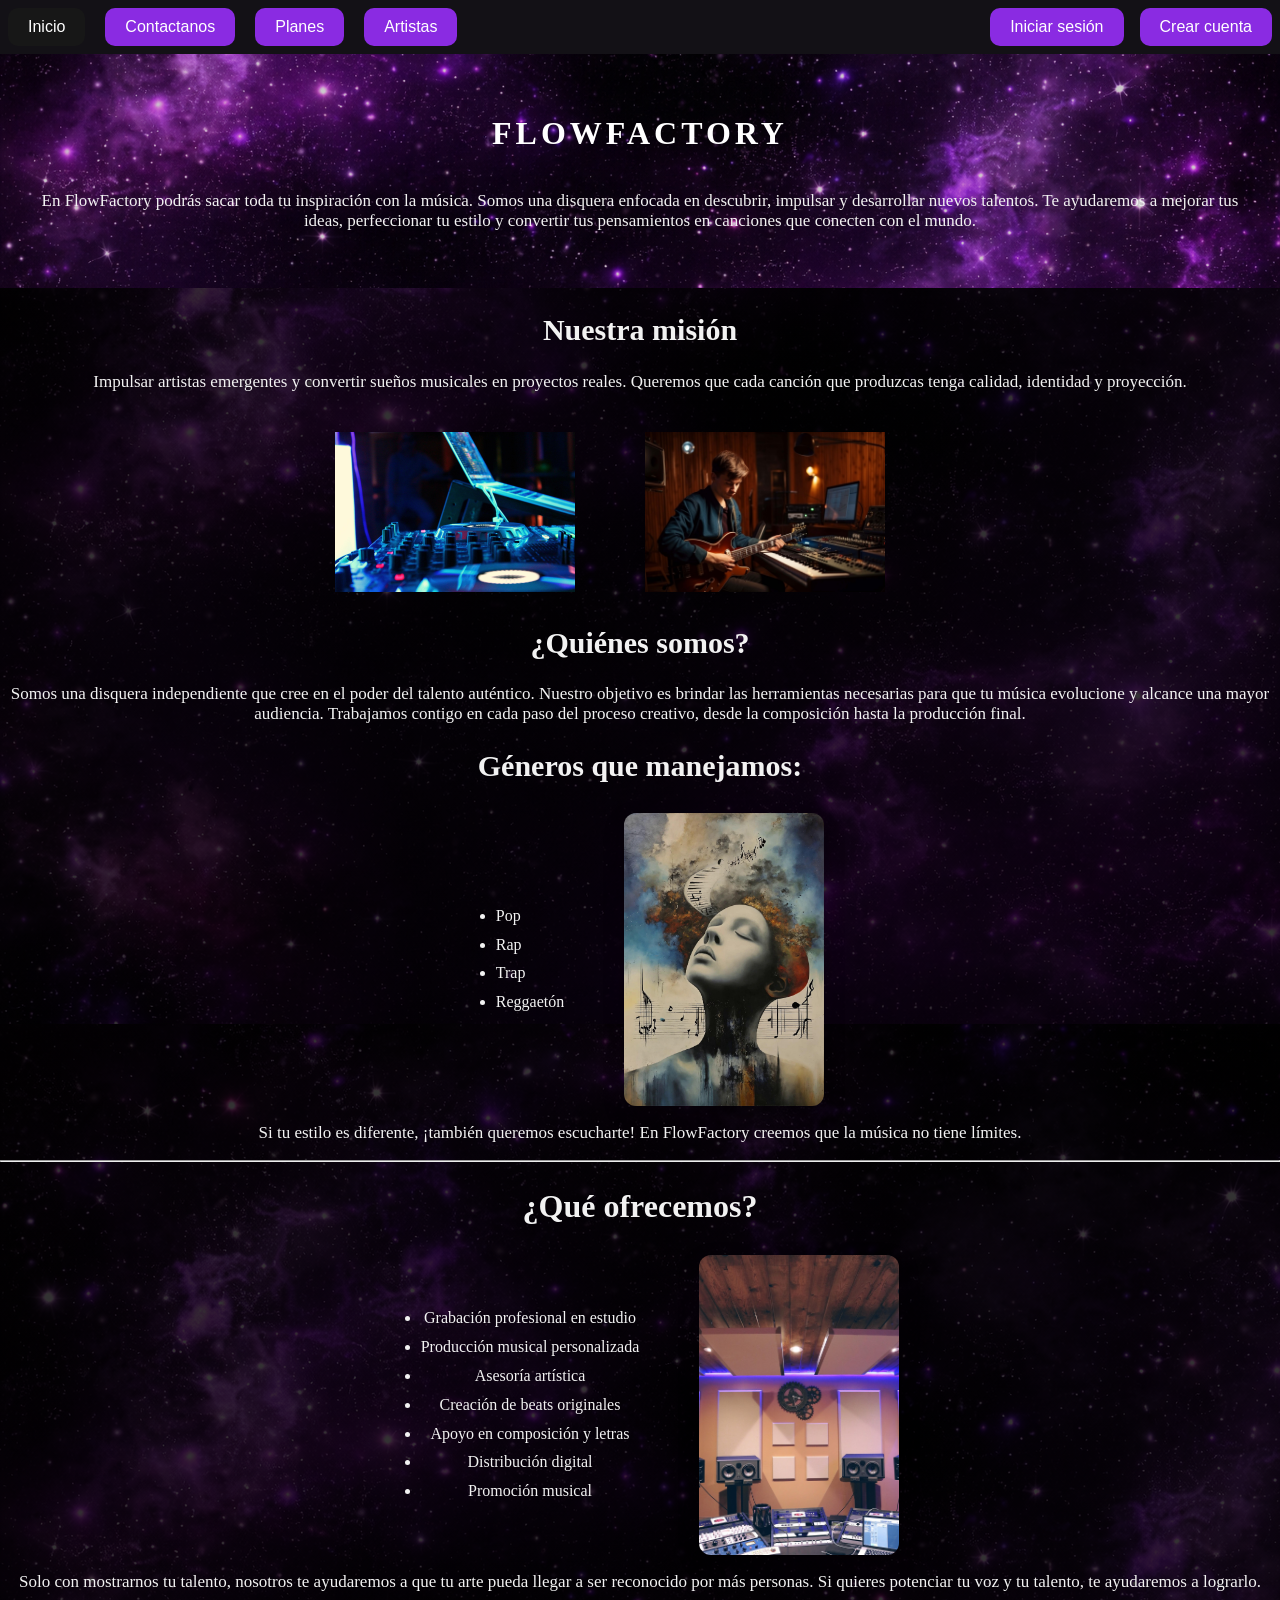
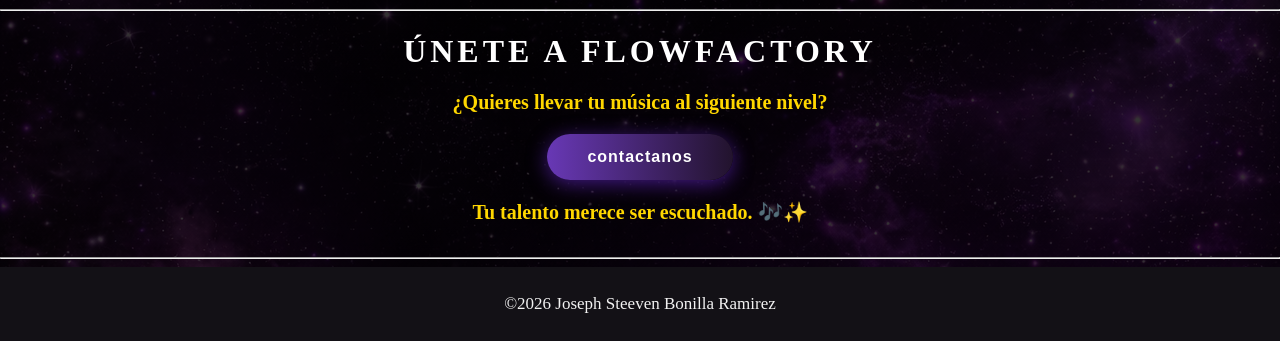
<file: index.html>
<!DOCTYPE html>
<html>
    <!-- Etiqueta raíz del documento HTML -->
<html lang="es">

<head>
    <!-- Metadatos del documento -->
    <meta charset="UTF-8"> <!-- Codificación de caracteres en español -->
    <meta name="viewport" content="width=device-width, initial-scale=1.0"> <!-- Adaptar a móviles -->
    <link rel="stylesheet" href="css/estilo.css">
    <title>Inicio</title> <!-- Título que aparece en la pestaña del navegador -->
</head>

<body>
<div class="nav"> 
    <button type="button" class="btn-interfaz-active" onclick="window.location.href='index.html'">
        Inicio
    </button>
    <button type="button" class="btn-interfaz" onclick="window.location.href='contactanos.html'">
        Contactanos
    </button>
    <button type="button" class="btn-interfaz" onclick="window.location.href='planes.html'">
        Planes
    </button>
    <button type="button" class="btn-interfaz" onclick="window.location.href='artistas.html'">
        Artistas
    </button>
    <div class="register">
    <button type="button" class="btn-register" onclick="window.location.href='iniciarsecion.html'">
        iniciar secion
    </button>
    <button type="button" class="btn-register" onclick="window.location.href='crearcuenta.html'">
        crear cuenta
    </button>
    <span id="bienvenida"></span>
    <button onclick="cerrarSesion()" class="btn-register">Cerrar sesión</button>
    </div>
</div>

<header>
    <h1>FlowFactory</h1>
    <!-- Párrafo de texto -->
    <p>
    En FlowFactory podrás sacar toda tu inspiración con la música. Somos una disquera enfocada en descubrir, impulsar y 
    desarrollar nuevos talentos. Te ayudaremos a mejorar tus ideas,
    perfeccionar tu estilo y convertir tus pensamientos en canciones que conecten con el mundo.
    </p>
</header>

<h2>
        <center>
        Nuestra misión
        </center>
    </h2>
    
        <center>
        <p>
        Impulsar artistas emergentes y convertir sueños musicales en proyectos reales.
        Queremos que cada canción que produzcas tenga calidad, identidad y proyección.
        </p>
        </center>
    
    <br>

<div class="fotos">

    <div class="fotos-item">
    <img src="img/disq.jpg" alt="disquera" >
    </div>

    <div class="fotos-item">
    <img src="img/foto.jpg" alt="disquera" >
    </div>
</div>


<h2>¿Quiénes somos?</h2>
<p>
    Somos una disquera independiente que cree en el poder del talento auténtico. Nuestro objetivo es brindar
    las herramientas necesarias para que tu música evolucione y alcance una mayor audiencia.
    Trabajamos contigo en cada paso del proceso creativo, desde la composición hasta la producción final.
</p>

<h2>Géneros que manejamos:</h2>
<div class="generos">
    <ul>
        <li>Pop</li>
        <li>Rap</li>
        <li>Trap</li>
        <li>Reggaetón</li>
    </ul>
    <img src="img/lista1.jpg">
</div>


<p>
Si tu estilo es diferente, ¡también queremos escucharte! En FlowFactory creemos que la música no tiene límites.
</p>
<hr>
<h2 class="titulo-ofrecemos">¿Qué ofrecemos?</h2>
    </div>
<div class="ofrecemos">
<center>
<ul>
<li>Grabación profesional en estudio</li>
<li>Producción musical personalizada</li>
<li>Asesoría artística</li>
<li>Creación de beats originales</li>
<li>Apoyo en composición y letras</li>
<li>Distribución digital</li>
<li>Promoción musical</li>
</ul>
</center>
<img src="img/micro.jpeg">

</div>


<center>
    <p>
        Solo con mostrarnos tu talento, nosotros te ayudaremos a que tu arte pueda llegar a ser 
        reconocido por más personas. Si quieres potenciar tu voz y tu talento, te ayudaremos a lograrlo.
    </p>
</center>
    <hr>


    <!-- Enlace a otra página -->
    <center>
        <h1>Únete a FlowFactory</h1>
            <h3>¿Quieres llevar tu música al siguiente nivel?</h3>
            
            <div class="contactanos">
            <button type="button" class="btn-contactanos" onclick="window.location.href='contactanos.html'">
            contactanos
            </button>
            </div>
            
            
    
                <h5>Tu talento merece ser escuchado. 🎶✨</h5>
    </center>




<script src="js/session.js"></script>
<hr>
<!-- Pie de página -->
    <footer>
        <p>©2026   Joseph Steeven Bonilla Ramirez</p>
    </footer>

    </body>
    </html>
</file>
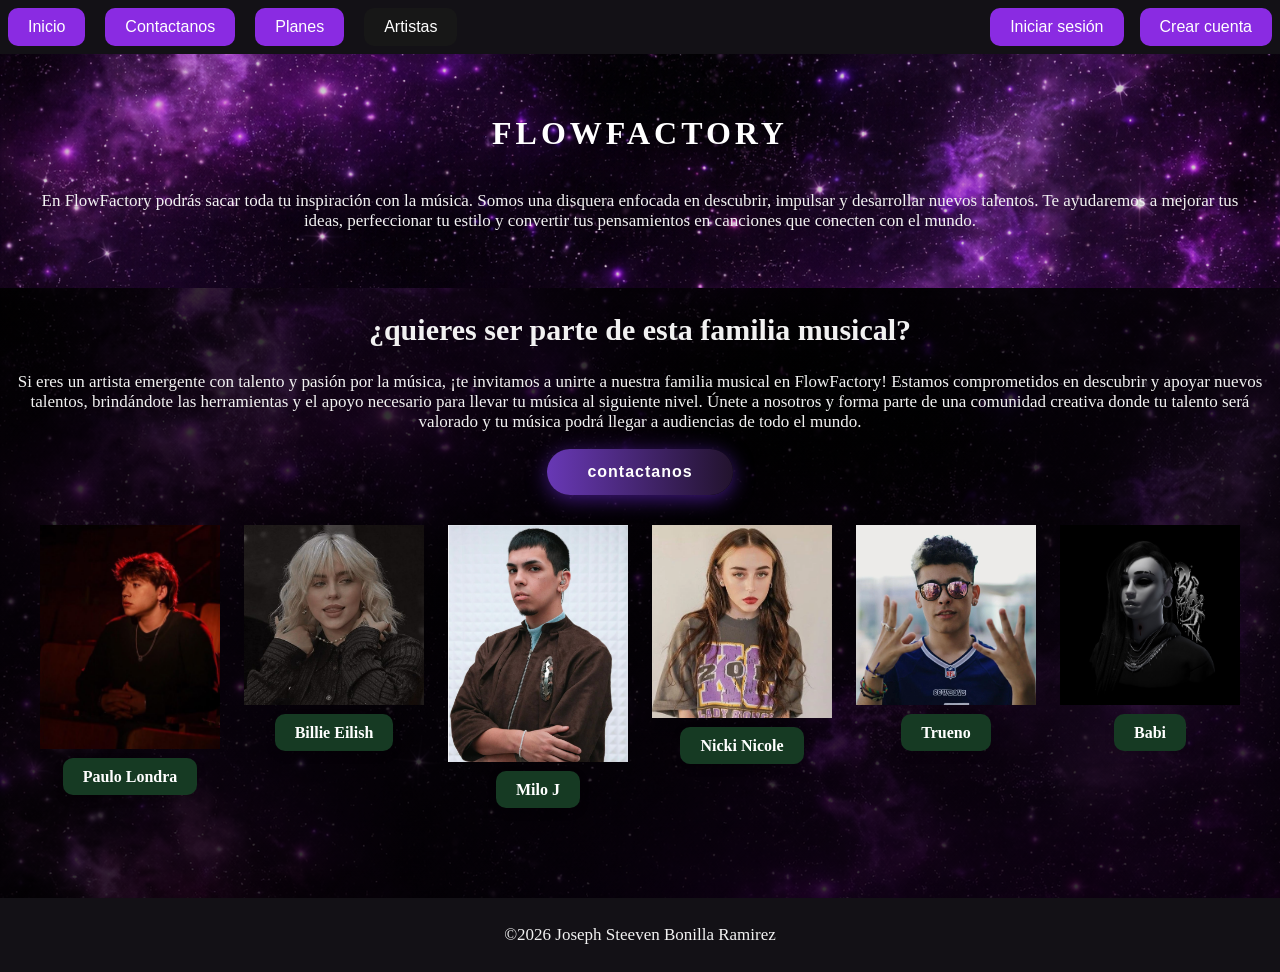
<file: artistas.html>
<!DOCTYPE html>
<!-- Etiqueta raíz del documento HTML -->
<html lang="es">

<head>
    <!-- Metadatos del documento -->
    <meta charset="UTF-8"> <!-- Codificación de caracteres en español -->
    <meta name="viewport" content="width=device-width, initial-scale=1.0"> <!-- Adaptar a móviles -->
    <link rel="stylesheet" href="css/estilo.css">
    <title>Artistas</title> <!-- Título que aparece en la pestaña del navegador -->
</head>

<body>
<div class="nav"> 
    <button type="button" class="btn-interfaz" onclick="window.location.href='index.html'">
        Inicio
    </button>
    <button type="button" class="btn-interfaz" onclick="window.location.href='contactanos.html'">
        Contactanos
    </button>
    <button type="button" class="btn-interfaz" onclick="window.location.href='planes.html'">
        Planes
    </button>
    <button type="button" class="btn-interfaz-active" onclick="window.location.href='artistas.html'">
        Artistas
    </button>
    <div class="register">
    <button type="button" class="btn-register" onclick="window.location.href='iniciarsecion.html'">
        iniciar secion
    </button>
    <button type="button" class="btn-register" onclick="window.location.href='crearcuenta.html'">
        crear cuenta
    </button>
    <span id="bienvenida"></span>
    <button onclick="cerrarSesion()" class="btn-register">Cerrar sesión</button>
    </div>
</div>
<header>
    <h1>FlowFactory</h1>
    <!-- Párrafo de texto -->
    <p>
    En FlowFactory podrás sacar toda tu inspiración con la música. Somos una disquera enfocada en descubrir, impulsar y 
    desarrollar nuevos talentos. Te ayudaremos a mejorar tus ideas,
    perfeccionar tu estilo y convertir tus pensamientos en canciones que conecten con el mundo.
    </p>
</header>
    <center>
  <h2>
    ¿quieres ser parte de esta familia musical?
  </h2>
  <p>
    Si eres un artista emergente con talento y pasión por la música, ¡te invitamos a unirte a nuestra familia musical en FlowFactory! 
    Estamos comprometidos en descubrir y apoyar nuevos talentos, brindándote las herramientas y el apoyo necesario para llevar tu música al siguiente nivel. 
    Únete a nosotros y forma parte de una comunidad creativa donde tu talento será valorado y tu música podrá llegar a audiencias de todo el mundo.
  </p>
  <div class="contactanos">
            <button type="button" class="btn-contactanos" onclick="window.location.href='contactanos.html'">
            contactanos
            </button>
            </div>
    </center>
<br>

<div class="galleria">

      <div class="galleria-item">
        <a target="_blank" href="artistas/Paulo.jpeg">
          <img src="artistas/Paulo.jpeg" alt="Paulo Londra">
        </a>
        <div class="texto">
          <a href="https://open.spotify.com/intl-es/artist/3vQ0GE3mI0dAaxIMYe5g7z" class="spotify">
            Paulo Londra
          </a>
        </div>
      </div>




        <div class="galleria-item">
          <a target="_blank" href="artistas/billie.jpeg">
            <img src="artistas/billie.jpeg" alt="Billie Eilish" width="150" height="200">
          </a>
          <div class="texto">
          <a class="spotify" href="https://open.spotify.com/intl-es/artist/6qqNVTkY8uBg9cP3Jd7DAH" class="botton">Billie Eilish</a>
          </div> 
        </div>

        <div class="galleria-item">
          <a target="_blank" href="artistas/Milo J.webp">
            <img src="artistas/MILO J.webp" alt="MILO J" width="150" height="200">
          </a>
          <div class="texto">
          <a class="spotify" href="https://open.spotify.com/intl-es/artist/19HM5j0ULGSmEoRcrSe5x3" class="botton">Milo J</a>
          </div>
        </div>


        <div class="galleria-item">
          <a target="_blank" href="artistas/niki.webp">
            <img src="artistas/niki.webp" alt="Niki" width="150" height="200">
          </a>
          <div class="texto">
            <a class="spotify" href="https://open.spotify.com/intl-es/artist/2UZIAOlrnyZmyzt1nuXr9y" class="botton">Nicki Nicole</a>
          </div>
        </div>


        <div class="galleria-item">
          <a target="_blank" href="artistas/tureno.jpeg">
            <img src="artistas/tureno.jpeg" alt="Trueno" width="150" height="200">
          </a>
          <div class="texto">
            <a class="spotify" href="https://open.spotify.com/intl-es/artist/2x7PC78TmgqpEIjaGAZ0Oz" class="botton">Trueno</a>
          </div>
        </div>

        <div class="galleria-item">
          <a target="_blank" href="artistas/babi.jpg">
            <img src="artistas/babi.jpg" alt="Babi" width="200" height="400">
          </a>
          <div class="texto">
            <a class="spotify" href="https://open.spotify.com/intl-es/artist/5nP79s99csrvcOiXTGjVfg" class="botton">Babi</a>
          </div>
        </div>


</div>

<script src="js/session.js"></script>

<br><br> <br><br>
<!-- Pie de página -->
  <footer>
    <p>©2026   Joseph Steeven Bonilla Ramirez</p>
  </footer>

</body>
</html>
</file>
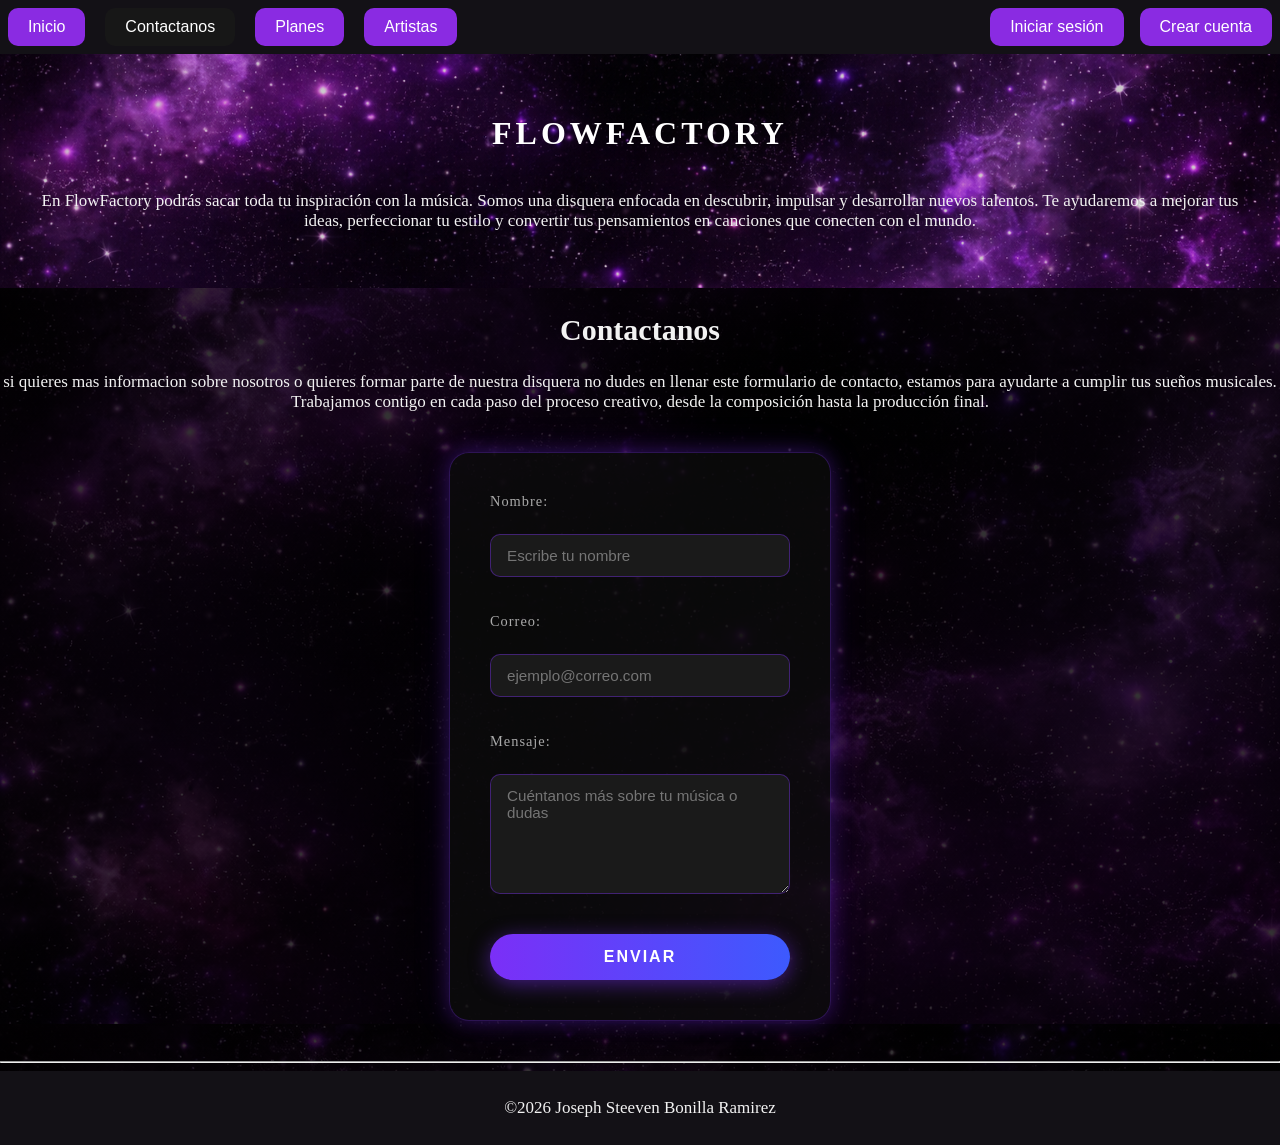
<file: contactanos.html>
<!DOCTYPE html>
<html>
    <!-- Etiqueta raíz del documento HTML -->
<html lang="es">

<head>
    <!-- Metadatos del documento -->
    <meta charset="UTF-8"> <!-- Codificación de caracteres en español -->
    <meta name="viewport" content="width=device-width, initial-scale=1.0"> <!-- Adaptar a móviles -->
    <link rel="stylesheet" href="css/estilo.css">
    <title>Contactanos</title> <!-- Título que aparece en la pestaña del navegador -->
</head>

<body>
<div class="nav"> 
    <button type="button" class="btn-interfaz" onclick="window.location.href='index.html'">
        Inicio
    </button>
    <button type="button" class="btn-interfaz-active" onclick="window.location.href='contactanos.html'">
        Contactanos
    </button>
    <button type="button" class="btn-interfaz" onclick="window.location.href='planes.html'">
        Planes
    </button>
    <button type="button" class="btn-interfaz" onclick="window.location.href='artistas.html'">
        Artistas
    </button>
    <div class="register">
    <button type="button" class="btn-register" onclick="window.location.href='iniciarsecion.html'">
        iniciar secion
    </button>
    <button type="button" class="btn-register" onclick="window.location.href='crearcuenta.html'">
        crear cuenta
    </button>
    <span id="bienvenida"></span>
    <button onclick="cerrarSesion()" class="btn-register">Cerrar sesión</button>
    </div>
</div>
<header>
    <h1>FlowFactory</h1>
    <!-- Párrafo de texto -->
    <p>
    En FlowFactory podrás sacar toda tu inspiración con la música. Somos una disquera enfocada en descubrir, impulsar y 
    desarrollar nuevos talentos. Te ayudaremos a mejorar tus ideas,
    perfeccionar tu estilo y convertir tus pensamientos en canciones que conecten con el mundo.
    </p>
</header>
    <h2>Contactanos</h2>
    <!-- Párrafo de texto -->
    <p>
    si quieres mas informacion sobre nosotros o quieres formar parte de nuestra disquera no dudes en llenar este formulario de contacto, estamos para ayudarte a cumplir tus sueños musicales.
    Trabajamos contigo en cada paso del proceso creativo, desde la composición hasta la producción final.
    </p>

<!--Formulario para dar datos a FlowFactory-->
    <div class="animacionform">
    <form action="#" method="post">
    <label for="nombre">Nombre:</label><br>
    <input type="text" id="nombre" name="nombre" placeholder="Escribe tu nombre" required><br><br>

    <label for="correo">Correo:</label><br>
    <input type="email" id="correo" name="correo" placeholder="ejemplo@correo.com" required><br><br>

    <label for="mensaje">Mensaje:</label><br>
    <textarea id="mensaje" name="mensaje" rows="4" placeholder="Cuéntanos más sobre tu música o dudas" required></textarea><br><br>

    <button type="submit" class="btn-enviar">Enviar</button>

    </form>
    </div>










<script src="js/session.js"></script>
<hr>
<!-- Pie de página -->
    <footer>
        <p>©2026   Joseph Steeven Bonilla Ramirez</p>
    </footer>

    </body>
    </html>
</file>
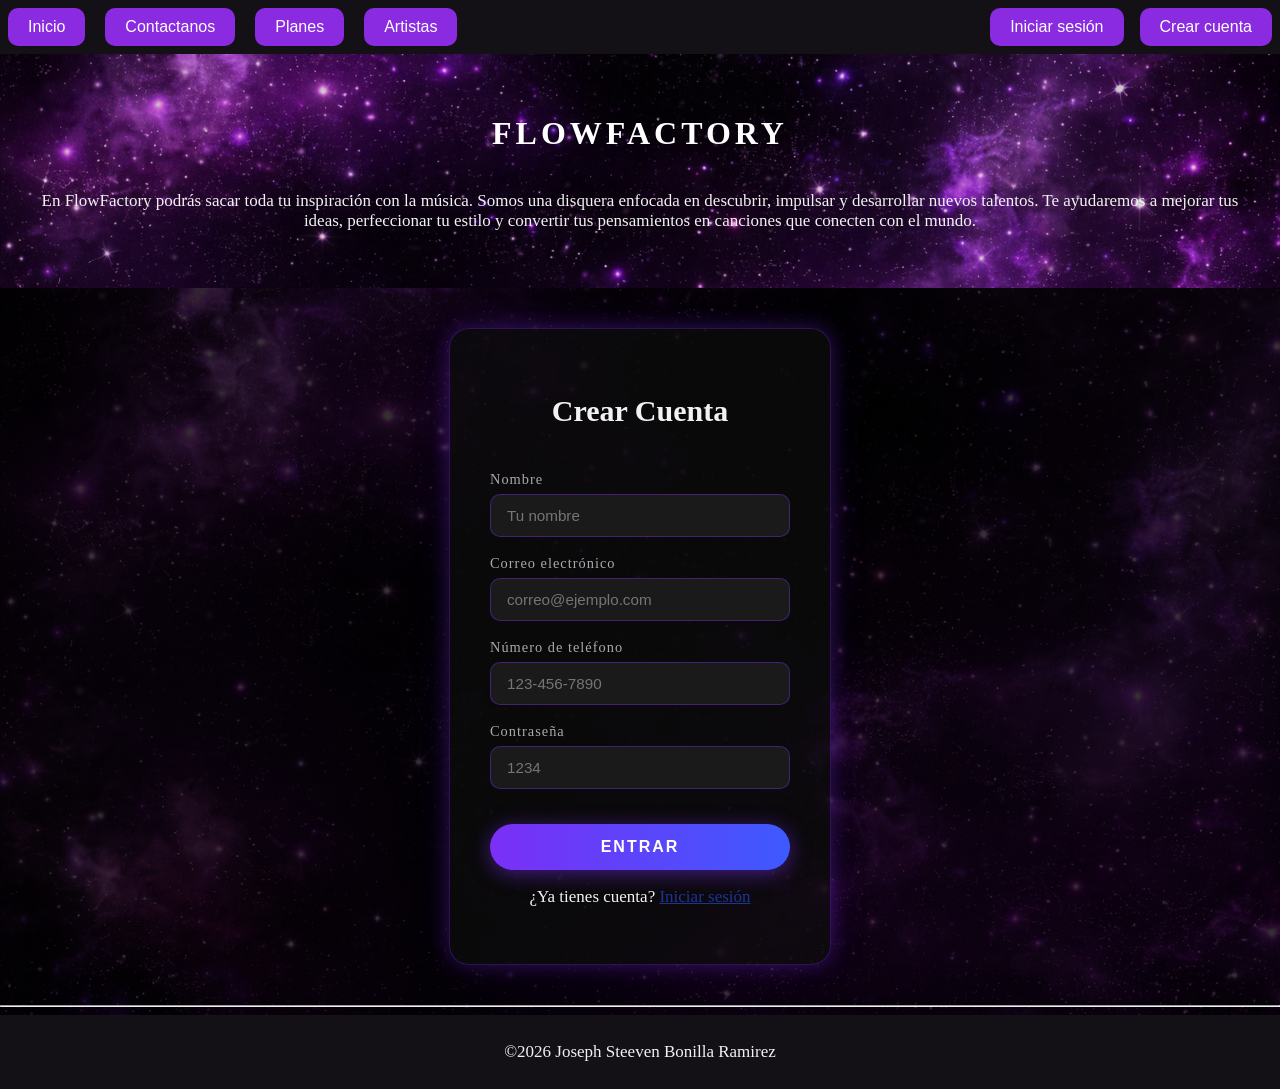
<file: crearcuenta.html>
<!DOCTYPE html>
<html>
    <!-- Etiqueta raíz del documento HTML -->
<html lang="es">

<head>
    <!-- Metadatos del documento -->
    <meta charset="UTF-8"> <!-- Codificación de caracteres en español -->
    <meta name="viewport" content="width=device-width, initial-scale=1.0"> <!-- Adaptar a móviles -->
    <link rel="stylesheet" href="css/estilo.css">
    <title>Contactanos</title> <!-- Título que aparece en la pestaña del navegador -->
</head>

<body>


<div class="nav"> 
    <button type="button" class="btn-interfaz" onclick="window.location.href='index.html'">
        Inicio
    </button>
    <button type="button" class="btn-interfaz" onclick="window.location.href='contactanos.html'">
        Contactanos
    </button>
    <button type="button" class="btn-interfaz" onclick="window.location.href='planes.html'">
        Planes
    </button>
    <button type="button" class="btn-interfaz" onclick="window.location.href='artistas.html'">
        Artistas
    </button>
    <div class="register">
    <button type="button" class="btn-register" onclick="window.location.href='iniciarsecion.html'">
        iniciar secion
    </button>
    <button type="button" class="btn-register" onclick="window.location.href='crearcuenta.html'">
        crear cuenta
    </button>
    <span id="bienvenida"></span>
    <button onclick="cerrarSesion()" class="btn-register">Cerrar sesión</button>
    </div>
</div>

<header>
    <h1>FlowFactory</h1>
    <!-- Párrafo de texto -->
    <p>
    En FlowFactory podrás sacar toda tu inspiración con la música. Somos una disquera enfocada en descubrir, impulsar y 
    desarrollar nuevos talentos. Te ayudaremos a mejorar tus ideas,
    perfeccionar tu estilo y convertir tus pensamientos en canciones que conecten con el mundo.
    </p>
</header>
<form>
    <h2 style="text-align: center;">Crear Cuenta</h2>
        <br>

        <label for="name">Nombre</label>
        <input type="text" id="name" name="name" placeholder="Tu nombre" required />

        <label for="email">Correo electrónico</label>
        <input type="email" id="email" name="email" placeholder="correo@ejemplo.com" required />
        <label for="numero">Número de teléfono</label>
        <input type="tel" id="numero" name="numero" placeholder="123-456-7890" required />
        <label for="password">Contraseña</label>
        <input type="password" id="password" name="password" placeholder="1234" required />

        <p id="error-msg"></p>

        <button type="submit">Entrar</button>
        <br>

        <p>¿Ya tienes cuenta? <a href="iniciarsecion.html" style="color: #1e3494;">Iniciar sesión</a></p>
</form>
<script src="js/session.js"></script>
<hr>
<!-- Pie de página -->
    <footer>
        <p>©2026   Joseph Steeven Bonilla Ramirez</p>
    </footer>

    </body>
    </html>
</file>
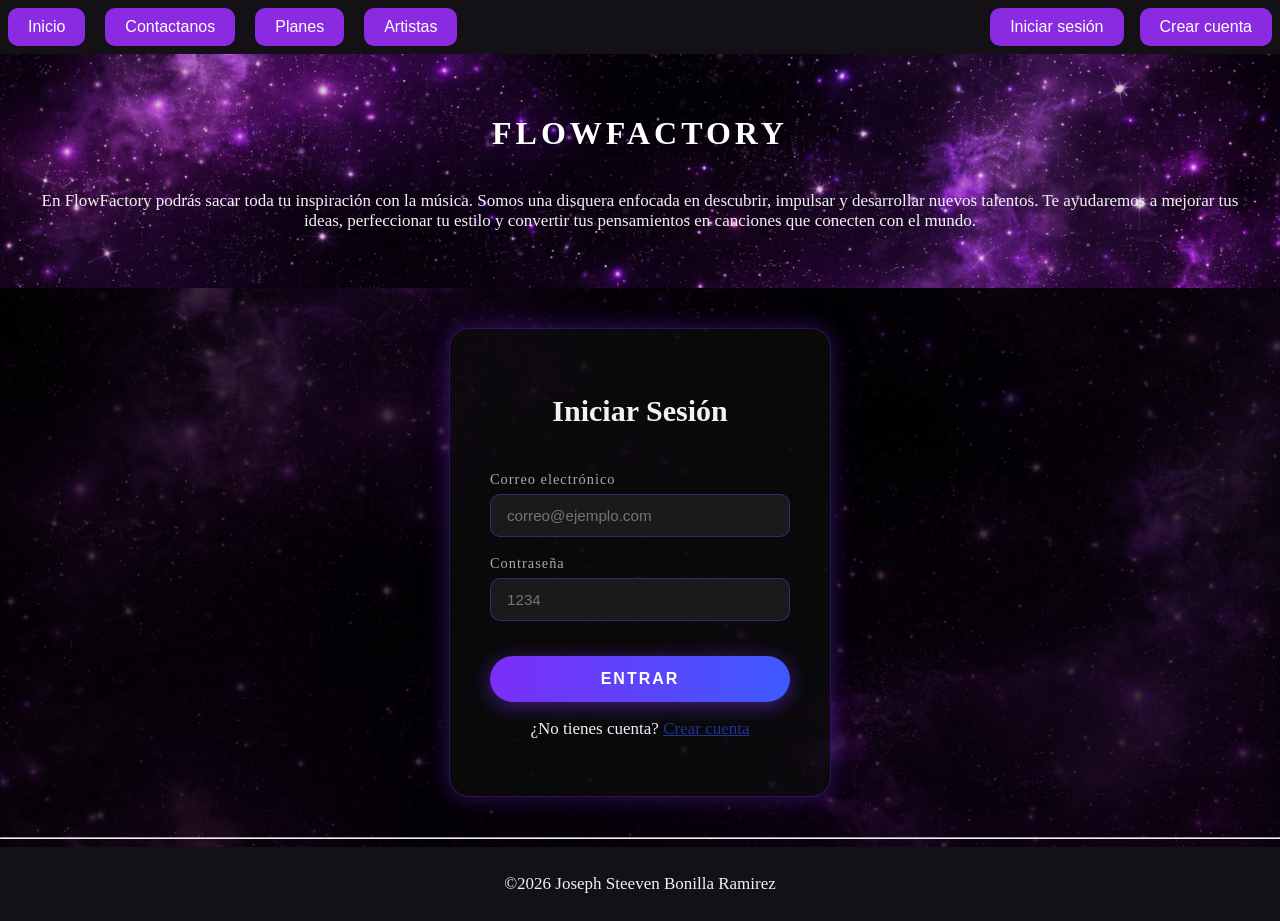
<file: iniciarsecion.html>
<!DOCTYPE html>
<html>
    <!-- Etiqueta raíz del documento HTML -->
<html lang="es">

<head>
    <!-- Metadatos del documento -->
    <meta charset="UTF-8"> <!-- Codificación de caracteres en español -->
    <meta name="viewport" content="width=device-width, initial-scale=1.0"> <!-- Adaptar a móviles -->
    <link rel="stylesheet" href="css/estilo.css">
    <title>Contactanos</title> <!-- Título que aparece en la pestaña del navegador -->
</head>

<body>


<div class="nav"> 
    <button type="button" class="btn-interfaz" onclick="window.location.href='index.html'">
        Inicio
    </button>
    <button type="button" class="btn-interfaz" onclick="window.location.href='contactanos.html'">
        Contactanos
    </button>
    <button type="button" class="btn-interfaz" onclick="window.location.href='planes.html'">
        Planes
    </button>
    <button type="button" class="btn-interfaz" onclick="window.location.href='artistas.html'">
        Artistas
    </button>
    <div class="register">
    <button type="button" class="btn-register" onclick="window.location.href='iniciarsecion.html'">
        iniciar secion
    </button>
    <button type="button" class="btn-register" onclick="window.location.href='crearcuenta.html'">
        crear cuenta
    </button>
    <span id="bienvenida"></span>
    <button onclick="cerrarSesion()" class="btn-register">Cerrar sesión</button>
    </div>
</div>

<header>
    <h1>FlowFactory</h1>
    <!-- Párrafo de texto -->
    <p>
    En FlowFactory podrás sacar toda tu inspiración con la música. Somos una disquera enfocada en descubrir, impulsar y 
    desarrollar nuevos talentos. Te ayudaremos a mejorar tus ideas,
    perfeccionar tu estilo y convertir tus pensamientos en canciones que conecten con el mundo.
    </p>
</header>
<form id="form-login">
    <h2 style="text-align: center;">Iniciar Sesión</h2>
        <br>


        <label for="email">Correo electrónico</label>
        <input type="email" id="email" name="email" placeholder="correo@ejemplo.com" required />

        <label for="password">Contraseña</label>
        <input type="password" id="password" name="password" placeholder="1234" required />

        <p id="error-msg"></p>

        <button type="submit">Entrar</button>
        <br>

        <p>¿No tienes cuenta? <a href="crearcuenta.html" style="color: #1e3494;">Crear cuenta</a></p>
</form>
<script src="js/login.js"></script>
<script src="js/session.js"></script>
<hr>
<!-- Pie de página -->
    <footer>
        <p>©2026   Joseph Steeven Bonilla Ramirez</p>
    </footer>

    </body>
    </html>
</file>
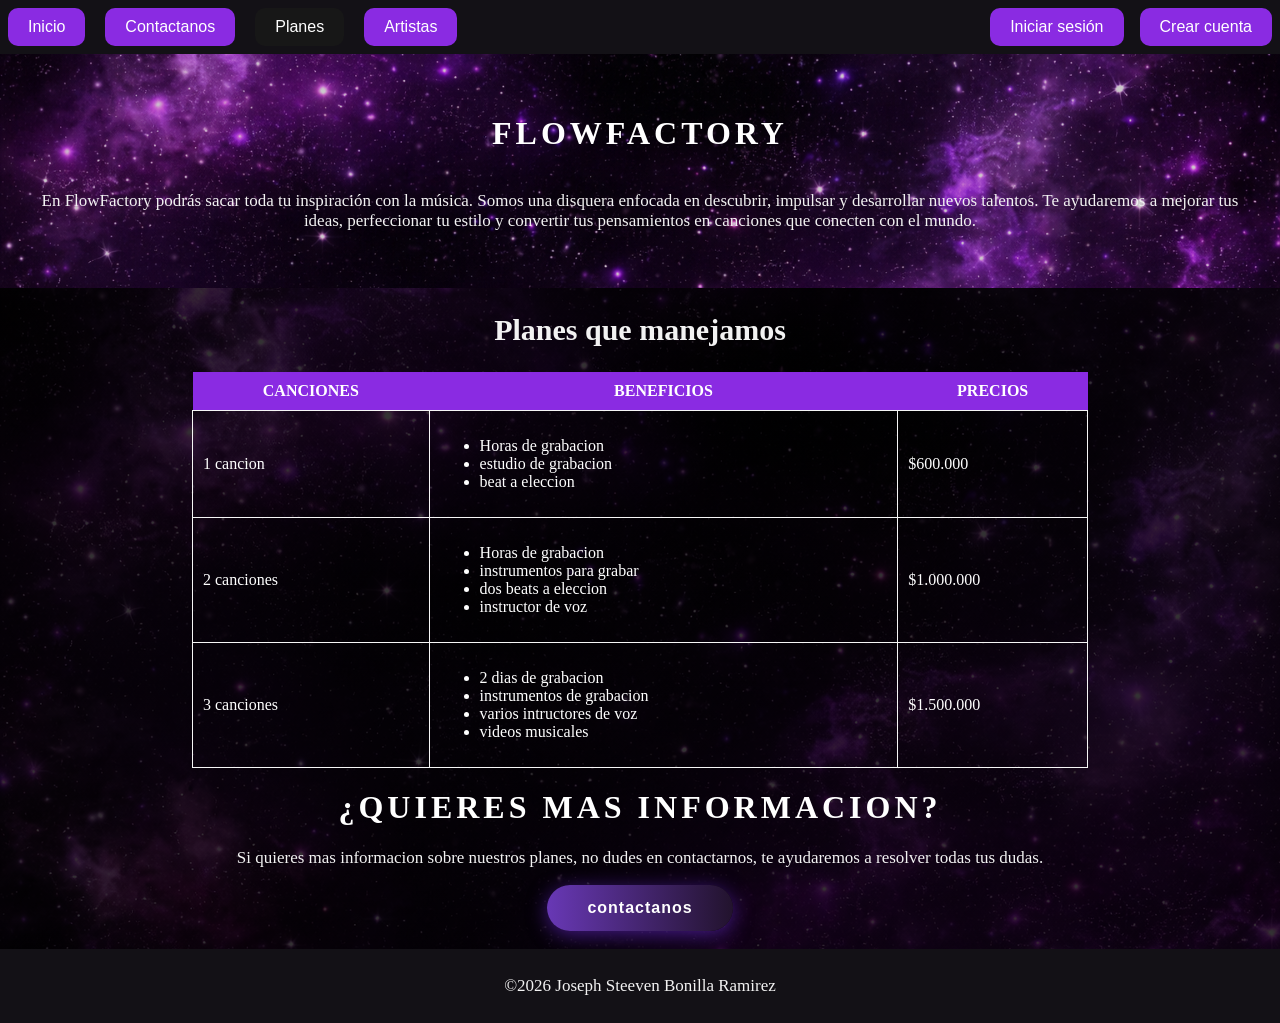
<file: planes.html>
<!DOCTYPE html>
<html>
    <!-- Etiqueta raíz del documento HTML -->
<html lang="es">

<head>
    <!-- Metadatos del documento -->
    <meta charset="UTF-8"> <!-- Codificación de caracteres en español -->
    <meta name="viewport" content="width=device-width, initial-scale=1.0"> <!-- Adaptar a móviles -->
    <link rel="stylesheet" href="css/estilo.css">
    <title>Planes</title> <!-- Título que aparece en la pestaña del navegador -->
</head>

<body>
<div class="nav"> 
    <button type="button" class="btn-interfaz" onclick="window.location.href='index.html'">
        Inicio
    </button>
    <button type="button" class="btn-interfaz" onclick="window.location.href='contactanos.html'">
        Contactanos
    </button>
    <button type="button" class="btn-interfaz-active" onclick="window.location.href='planes.html'">
        Planes
    </button>
    <button type="button" class="btn-interfaz" onclick="window.location.href='artistas.html'">
        Artistas
    </button>
    <div class="register">
    <button type="button" class="btn-register" onclick="window.location.href='iniciarsecion.html'">
        iniciar secion
    </button>
    <button type="button" class="btn-register" onclick="window.location.href='crearcuenta.html'">
        crear cuenta
    </button>
    <span id="bienvenida"></span>
    <button onclick="cerrarSesion()" class="btn-register">Cerrar sesión</button>
    </div>
</div>
<header>
    <h1>FlowFactory</h1>
    <!-- Párrafo de texto -->
    <p>
    En FlowFactory podrás sacar toda tu inspiración con la música. Somos una disquera enfocada en descubrir, impulsar y 
    desarrollar nuevos talentos. Te ayudaremos a mejorar tus ideas,
    perfeccionar tu estilo y convertir tus pensamientos en canciones que conecten con el mundo.
    </p>
</header>
<center>
<div class="titulo">
    <h2>
        Planes que manejamos
    </h2>
    </div>

    
<div class="tabala">
    <table>
    <tr>
        <th>CANCIONES</th>
        <th>BENEFICIOS</th>
        <th>PRECIOS</th>
    </tr>
    <tr>
    <td>1 cancion</td>
    <td>
        <ul>
            <li>Horas de grabacion </li>
            <li>estudio de grabacion</li>
            <li>beat a eleccion</li>
        </ul> 
    </td>
    <td>$600.000</td>
    </tr>
    <tr>
    <td>2 canciones </td>
    <td>
        <ul>
            <li>Horas de grabacion </li>
            <li>instrumentos para grabar</li>
            <li>dos beats a eleccion</li>
            <li>instructor de voz</li>
        </ul> 
        </td>
        <td>$1.000.000</td>
    </tr>
    <tr>
        <td>3 canciones </td>
        <td>
        <ul>
            <li>2 dias de grabacion</li>
            <li>instrumentos de grabacion</li>
            <li>varios intructores de voz</li>
            <li>videos musicales</li>
        </ul> 
        

    </td>
    <td>$1.500.000</td>
    </tr>

</table>
</div>
</center>
<center>
<h1>
    ¿Quieres mas informacion?
</h1>
<p>
    Si quieres mas informacion sobre nuestros planes, no dudes en contactarnos, te ayudaremos a resolver todas tus dudas.
</p>
<div class="contactanos">
            <button type="button" class="btn-contactanos" onclick="window.location.href='contactanos.html'">
            contactanos
            </button>
            </div>
</center>
<br>
<script src="js/session.js"></script>
    <footer>
        <p>©2026   Joseph Steeven Bonilla Ramirez</p>
    </footer>
</body>
</html>
</file>
<file: css/estilo.css>
/** Diseño general */
body {
    background-image: linear-gradient(rgba(0, 0, 0, 0.800), rgba(0, 0, 0, 0.800)), url('../fondos/fondo1.png');
    margin: auto;
}



/** barra de navegacion */
.nav {
    background-color: #131116;
    margin-top: 0%;
    

}

/**boton activado */
.btn-interfaz-active{
    background-color: #171717;
    color: white;
    margin: 8px;
    padding: 10px 20px;
    border: none;
    border-radius: 10px;
    cursor: pointer;
    font-size: 16px;

}

/** botones inactivos */
.btn-interfaz{
    background-color: #8A2BE2;
    color: white;
    margin: 8px;
    padding: 10px 20px;
    border: none;
    border-radius: 10px;
    cursor: pointer;
    font-size: 16px;
    transition: background-color 0.3s ease;
    
}
.btn-interfaz:hover{
    background-color: #3a2954;
    color: #ffffff;
    padding: 10px 20px;
    border: none;
    border-radius: 10px;
    cursor: pointer;
    font-size: 16px;  
}

button.btn-register {
    background-color: #8A2BE2;
    color: white;
    margin: 8px;
    padding: 10px 20px;
    border: none;
    border-radius: 10px;
    cursor: pointer;
    font-size: 16px;
    transition: background-color 0.3s ease;
}
button.btn-register:hover {
    background-color: #3a2954;
    color: #ffffff;
    padding: 10px 20px;
    border-radius: 10px;
    cursor: pointer;
    font-size: 16px;
}
button.btn-register-active {
    background-color: #171717;
    color: white;
    margin: 8px;
    padding: 10px 20px;
    border: none;
    border-radius: 10px;
    cursor: pointer;
    font-size: 16px;
}
/*boton cerrar sesion*/
button[onclick="cerrarSesion()"] {
    background-color: #8A2BE2;
    color: white;
    margin: 8px;
    padding: 10px 20px;
    border: none;
    border-radius: 10px;
    cursor: pointer;
    font-size: 16px;
}

.register {
    display: flex;
    float: right;
}
#bienvenida {
    color: white;
    margin: 8px;
    padding: 10px 20px;
    border: none;
    border-radius: 10px;
    cursor: pointer;
    font-size: 16px;
}

button[onclick="cerrarSesion()"]:hover {
    background-color: rgb(255, 0, 0);
    color: white;
}


/** titulos de encabezado */

header {
    background-image: linear-gradient(rgba(0,0,0,0.2), rgba(0, 0, 0, 0.2)), url('../fondos/fondo1.png');
    background-size: cover;
    background-position: center;
    background-repeat: no-repeat;
    min-height:100px;
    display: flex;
    flex-direction: column;
    justify-content: center;
    align-items: center;
    text-align: center;
    padding: 40px 20px;
}

/*! titulos y subtitulos */

h1 {
    color: #fff;
    text-transform: uppercase;
    letter-spacing: 4px;
    animation: neon 5s ease-in-out infinite;
}

@keyframes neon {
    0%, 100% {
        
        text-shadow:
            0 0 10px #00d4ff,
            0 0 20px #00d4ff,
            0 0 40px #00d4ff,
            0 0 80px #00d4ff;
    }
    50% {
        text-shadow:
            0 0 5px #00d4ff,
            0 0 10px #00d4ff;
    }
}


h2{
    font-size: 30px;
    color: #F2F2F2;
    text-align:center;
    animation: luz 5s ease-in-out infinite;
}
@keyframes luz {
    0%, 100% {
        text-shadow:
            0 0 5px #8A2BE2,
            0 0 10px #8A2BE2,
            0 0 20px #8A2BE2;
    }
    50% {
        text-shadow:
            0 0 3px #8A2BE2,
            0 0 6px #8A2BE2;
    }
}
h3, h5 {
    color: #FFD700;
    font-size: 20px;
    margin-top: 20px;
    font-family: Bahnschrift SemiBold;
}
/*? textos */
p{
    font-size: 17px;
    color: #F2F2F2;
    text-align:center;
    
} 

/*!imagenes del inicio*/
div.fotos {
    justify-content: center;
    display: flex;
    flex-wrap: wrap;
  
}
/*? index */
div.fotos-item {
    justify-content: center;
    margin: 5px;
    width: 300px;
}

div.fotos-item img {
    justify-content: center;
    width: 80%;
    height: auto;
    transition: 1s;
}
div.fotos-item:hover img {
    justify-content: center;
    width: 90%;
    height: auto;
    filter: grayscale(0%) drop-shadow(0 0 10px #8A2BE2);
}


 /** listas */
.generos{
display: flex;
align-items: center;
justify-content: center; 
gap: 60px;
margin-top: 30px;
}




.generos ul{
font-size:16px;
line-height:1.8;
max-width:300px;
color: #F2F2F2;
}
.generos img{
align-items: center;
width: 200px;
border-radius:12px;
box-shadow:0 8px 20px rgba(0,0,0,0.25);

}




.titulo-ofrecemos{
text-align:center;
font-size:32px;
margin-bottom:30px;
}

.ofrecemos{
display: flex;
align-items: center;
justify-content: center; 
gap: 60px;
margin-top: 30px;
}
.ofrecemos ul{
font-size:16px;
line-height:1.8;
max-width:300px;
color: #F2F2F2;
}

.ofrecemos img{
align-items: center;
width: 200px;
border-radius:12px;
box-shadow:0 8px 20px rgba(0,0,0,0.25);

}


/* boton contactar */
.btn-contactanos {
    padding: 14px 40px;
    font-size: 1rem;
    font-weight: bold;
    color: #fff;
    border: none;
    border-radius: 30px;
    cursor: pointer;
    background: linear-gradient(270deg, #160f21, #e040fb, #22132d, #6838b5);
    background-size: 300% 300%;
    animation: degradado 4s ease infinite;
    box-shadow: 0 4px 20px rgba(123, 47, 247, 0.5);
    transition: transform 0.2s, box-shadow 0.2s;
    letter-spacing: 1px;
    
}
.btn-contactanos:hover {
    transform: scale(1.07);
    box-shadow: 0 6px 28px rgba(123, 47, 247, 0.8);
}


/*! Formularios */

form {
    background-color: #0e0e0eaf;       /* fondo casi negro */
    color: #F2F2F2;                  /* color de texto general */
    padding: 40px;                   /* espacio interno */
    border-radius: 20px;             /* bordes redondeados */
    box-shadow: 0 0 20px rgba(123, 47, 247, 0.3),
                0 0 40px rgba(123, 47, 247, 0.1); /* sombra morada exterior */
    max-width: 300px;                /* ancho máximo del formulario */
    margin: 40px auto;               /* centrado horizontal con espacio arriba/abajo */
    border: 1px solid rgba(123, 47, 247, 0.3); /* borde morado semitransparente */
}

/* ── Etiquetas (label) ── */
label {
    display: block;                  /* ocupa toda la línea */
    margin-bottom: 6px;              /* espacio entre el label y el input */
    font-size: 0.9rem;               /* tamaño pequeño */
    color: #aaa;                     /* color gris claro */
    letter-spacing: 1px;             /* separación entre letras */
}

/* ── INPUTS Y TEXTAREA ── */
input, textarea {
    width: 100%;                     /* ocupa todo el ancho del formulario */
    padding: 12px 16px;              /* espacio interno del campo */
    margin-bottom: 18px;             /* espacio entre campos */
    background-color: #1a1a1a;       /* fondo oscuro del campo */
    border: 1px solid rgba(123, 47, 247, 0.4); /* borde morado suave */
    border-radius: 10px;             /* bordes redondeados */
    color: #F2F2F2;                  /* color del texto escrito */
    font-size: 0.95rem;              /* tamaño del texto */
    font-family: 'Segoe UI', sans-serif; /* fuente */
    outline: none;                   /* quita el borde azul por defecto del navegador */
    transition: border 0.3s, box-shadow 0.3s; /* animación suave al enfocar */
    box-sizing: border-box;          /* el padding no aumenta el ancho total */
}

/* ── EFECTO AL HACER CLIC EN UN CAMPO ── */
input:focus, textarea:focus {
    border-color: #cc00ff;           /* borde morado brillante al enfocar */
    box-shadow: 0 0 10px rgba(204, 0, 255, 0.5); /* resplandor neón al enfocar */
}

/* ── TEXTAREA (área de texto grande) ── */
textarea {
    resize: vertical;                /* solo se puede redimensionar verticalmente */
    min-height: 120px;               /* altura mínima */
}

/* ── BOTÓN DE ENVIAR ── */
button[type="submit"] {
    width: 100%;                     /* ocupa todo el ancho */
    padding: 14px;                   /* espacio interno */
    background: linear-gradient(270deg, #7b2ff7, #cc00ff, #3d5afe, #7b2ff7); /* degradado morado */
    background-size: 300% 300%;      /* necesario para que el degradado se mueva */
    animation: degradado 4s ease infinite; /* animación del degradado en loop */
    color: #fff;                     /* texto blanco */
    border: none;                    /* sin borde */
    border-radius: 30px;             /* bordes muy redondeados (forma píldora) */
    font-size: 1rem;                 /* tamaño del texto */
    font-weight: bold;               /* texto en negrita */
    letter-spacing: 2px;             /* separación entre letras */
    cursor: pointer;                 /* cursor de mano al pasar el mouse */
    text-transform: uppercase;       /* texto en mayúsculas */
    transition: transform 0.2s, box-shadow 0.2s; /* animación suave al hover */
    box-shadow: 0 4px 20px rgba(123, 47, 247, 0.5); /* sombra morada debajo */
}

/* ── EFECTO AL PASAR EL MOUSE SOBRE EL BOTÓN ── */
button[type="submit"]:hover {
    transform: scale(1.03);          /* se agranda un poco */
    box-shadow: 0 6px 28px rgba(204, 0, 255, 0.7); /* sombra más intensa */
}

/* ── ANIMACIÓN DEL DEGRADADO ── */
@keyframes degradado {
    0%   { background-position: 0% 50%; }   /* inicio del degradado */
    50%  { background-position: 100% 50%; } /* punto medio */
    100% { background-position: 0% 50%; }   /* vuelve al inicio (loop) */
}


/** Tabla */
table{
    width:70%;
    border-collapse:collapse;
    margin-top:20px;
}

th{
    background:#8A2BE2;
    color:white;
    padding:10px;
}

td{
    padding:10px;
    border:1px solid #f6f6f6;
    color:white
}
tr:hover{
    background:#492f7279;
}


/**Galería de artistas */

div.galleria {
  justify-content: center;
  display: flex;
  flex-wrap: wrap;
  
}

div.galleria-item {
  justify-content: center;
  margin: 12px;
  width: 180px;
  transition: 0.5s;
}

div.galleria-item:hover{
  justify-content: center;
  margin: 12px;
  width: 200px;
  filter: grayscale(0%) drop-shadow(0 0 10px #8A2BE2);
}

div.galleria-item img {
  justify-content: center;
  width: 100%;
  height: auto;
}

div.galleria-item div.texto {
  padding: 15px;
  text-align: center;
  color: #F2F2F2;
}

.spotify {
    background-color: #163a23;
    color: white;
    padding: 10px 20px;
    text-decoration: none;
    font-size: 16px;
    font-weight: bold;
    border-radius: 10px;
    transition: all 0.3s ease;
    box-shadow: 0px 4px 10px rgba(0,0,0,0.2);
    margin-top: 30px; 
}
.spotify:hover {
    background-color: #1a6937;
    transform: scale(1.05);
} 












/* Pie de página */
footer {
    background-color: #131116;
    color: white;
    text-align: center;
    padding: 10px;
    position: relative;
    bottom: 0;
    border-radius: 0px;
    
}
</file>
